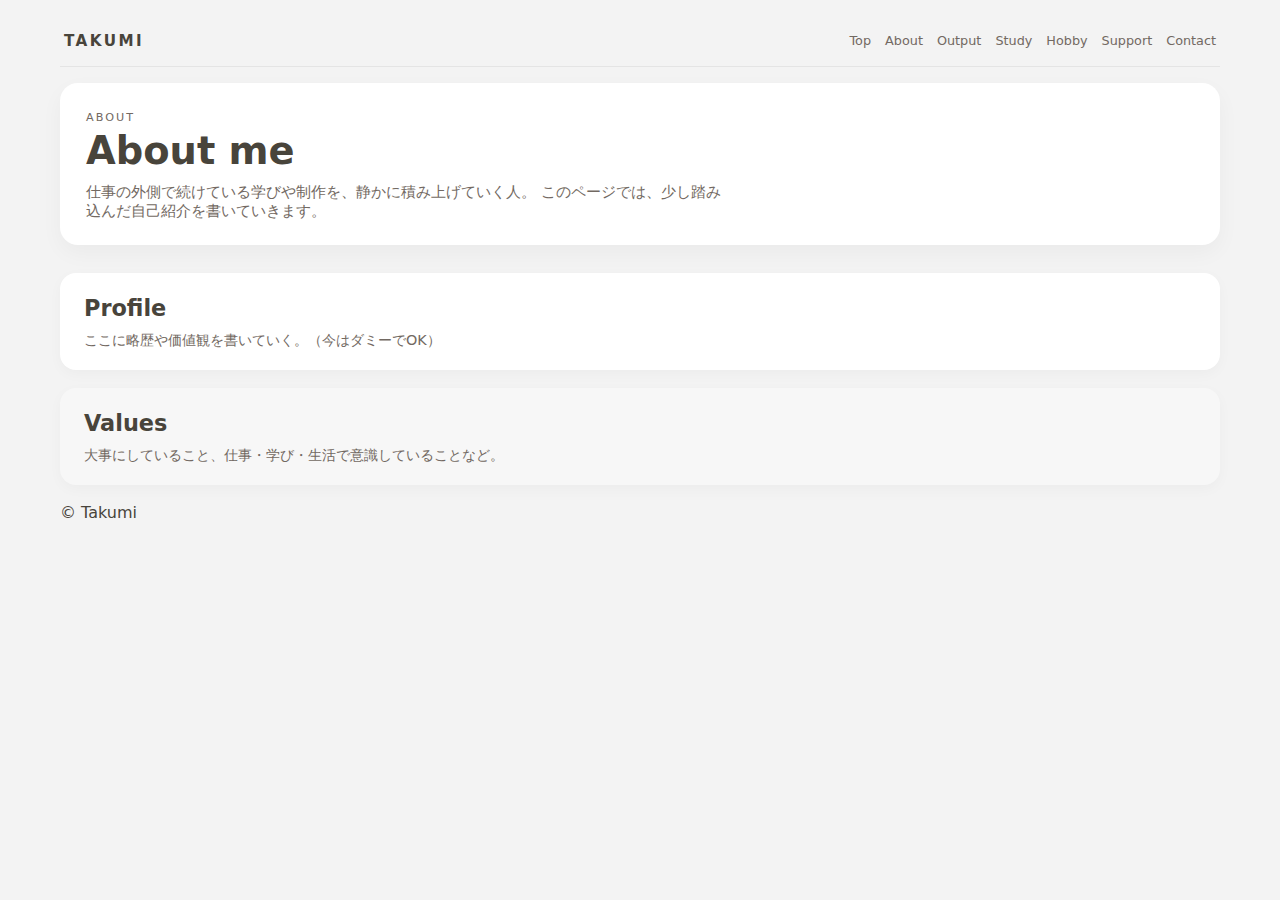
<file: about/index.html>
<!DOCTYPE html>
<html lang="ja">
<head>
  <meta charset="UTF-8">
  <title>About | Takumi Portfolio</title>
  <meta name="viewport" content="width=device-width, initial-scale=1.0">
  <link rel="stylesheet" href="../assets/css/style.css">
</head>
<body>
<header class="header">
  <div class="logo">TAKUMI</div>
  <nav class="nav">
    <a href="../">Top</a>
    <a href="../about/">About</a>
    <a href="../works/">Output</a>
    <a href="../study/">Study</a>
    <a href="../hobby/">Hobby</a>
    <a href="../support/">Support</a>
    <a href="../contact/">Contact</a>
  </nav>
</header>

<main>
  <section class="hero">
    <div class="hero-text">
      <p class="hero-label">ABOUT</p>
      <h1>About me</h1>
      <p class="hero-lead">
        仕事の外側で続けている学びや制作を、静かに積み上げていく人。
        このページでは、少し踏み込んだ自己紹介を書いていきます。
      </p>
    </div>
    <div class="hero-image">
      <div class="hero-photo"></div>
    </div>
  </section>

  <section class="section">
    <div class="section-header">
      <h2>Profile</h2>
    </div>
    <p>ここに略歴や価値観を書いていく。（今はダミーでOK）</p>
  </section>

  <section class="section alt">
    <div class="section-header">
      <h2>Values</h2>
    </div>
    <p>大事にしていること、仕事・学び・生活で意識していることなど。</p>
  </section>
</main>

<footer>&copy; Takumi</footer>
<script src="../assets/js/main.js"></script>
</body>
</html>
</file>
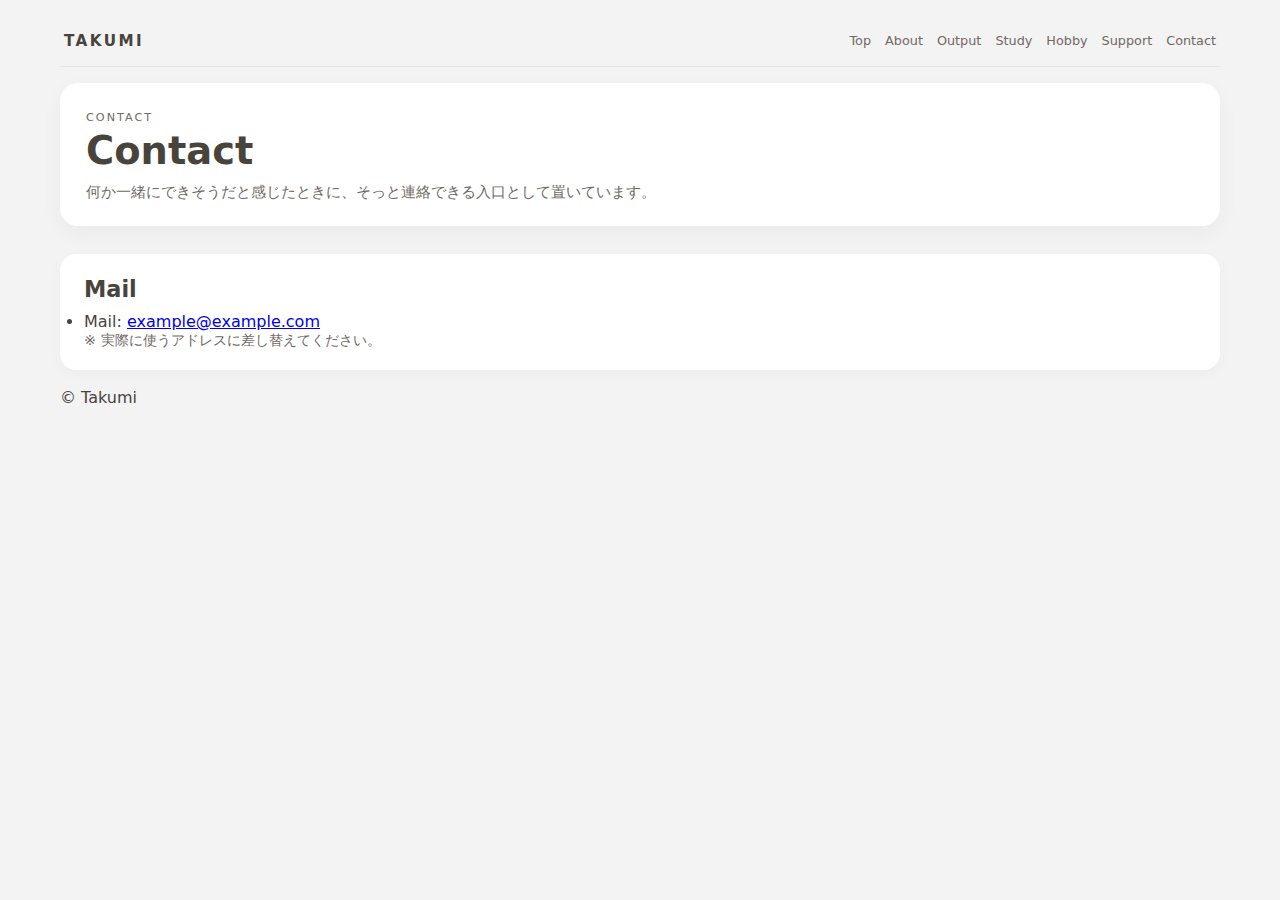
<file: contact/index.html>
<!DOCTYPE html>
<html lang="ja">
<head>
  <meta charset="UTF-8">
  <title>Contact | Takumi Portfolio</title>
  <meta name="viewport" content="width=device-width, initial-scale=1.0">
  <link rel="stylesheet" href="../assets/css/style.css">
</head>
<body>
<header class="header">
  <div class="logo">TAKUMI</div>
  <nav class="nav">
    <a href="../">Top</a>
    <a href="../about/">About</a>
    <a href="../works/">Output</a>
    <a href="../study/">Study</a>
    <a href="../hobby/">Hobby</a>
    <a href="../support/">Support</a>
    <a href="../contact/">Contact</a>
  </nav>
</header>

<main>
  <section class="hero">
    <div class="hero-text">
      <p class="hero-label">CONTACT</p>
      <h1>Contact</h1>
      <p class="hero-lead">
        何か一緒にできそうだと感じたときに、そっと連絡できる入口として置いています。
      </p>
    </div>
    <div class="hero-image"><div class="hero-photo"></div></div>
  </section>

  <section class="section">
    <div class="section-header">
      <h2>Mail</h2>
    </div>
    <ul class="bullet-list">
      <li>Mail: <a href="mailto:example@example.com">example@example.com</a></li>
    </ul>
    <p class="note">※ 実際に使うアドレスに差し替えてください。</p>
  </section>
</main>

<footer>&copy; Takumi</footer>
<script src="../assets/js/main.js"></script>
</body>
</html>
</file>
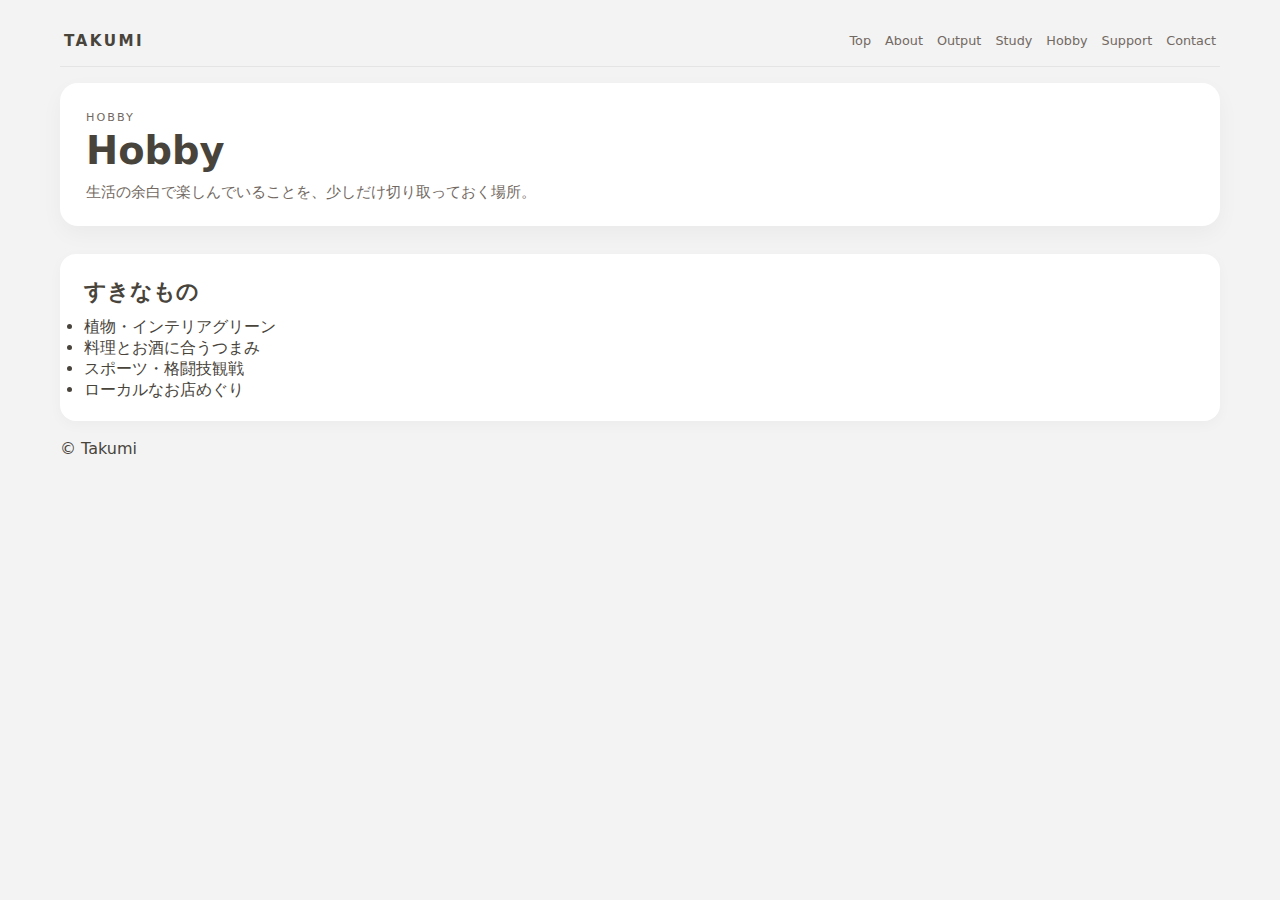
<file: hobby/index.html>
<!DOCTYPE html>
<html lang="ja">
<head>
  <meta charset="UTF-8">
  <title>Hobby | Takumi Portfolio</title>
  <meta name="viewport" content="width=device-width, initial-scale=1.0">
  <link rel="stylesheet" href="../assets/css/style.css">
</head>
<body>
<header class="header">
  <div class="logo">TAKUMI</div>
  <nav class="nav">
    <a href="../">Top</a>
    <a href="../about/">About</a>
    <a href="../works/">Output</a>
    <a href="../study/">Study</a>
    <a href="../hobby/">Hobby</a>
    <a href="../support/">Support</a>
    <a href="../contact/">Contact</a>
  </nav>
</header>

<main>
  <section class="hero">
    <div class="hero-text">
      <p class="hero-label">HOBBY</p>
      <h1>Hobby</h1>
      <p class="hero-lead">生活の余白で楽しんでいることを、少しだけ切り取っておく場所。</p>
    </div>
    <div class="hero-image"><div class="hero-photo"></div></div>
  </section>

  <section class="section">
    <div class="section-header">
      <h2>すきなもの</h2>
    </div>
    <ul class="bullet-list">
      <li>植物・インテリアグリーン</li>
      <li>料理とお酒に合うつまみ</li>
      <li>スポーツ・格闘技観戦</li>
      <li>ローカルなお店めぐり</li>
    </ul>
  </section>
</main>

<footer>&copy; Takumi</footer>
<script src="../assets/js/main.js"></script>
</body>
</html>
</file>
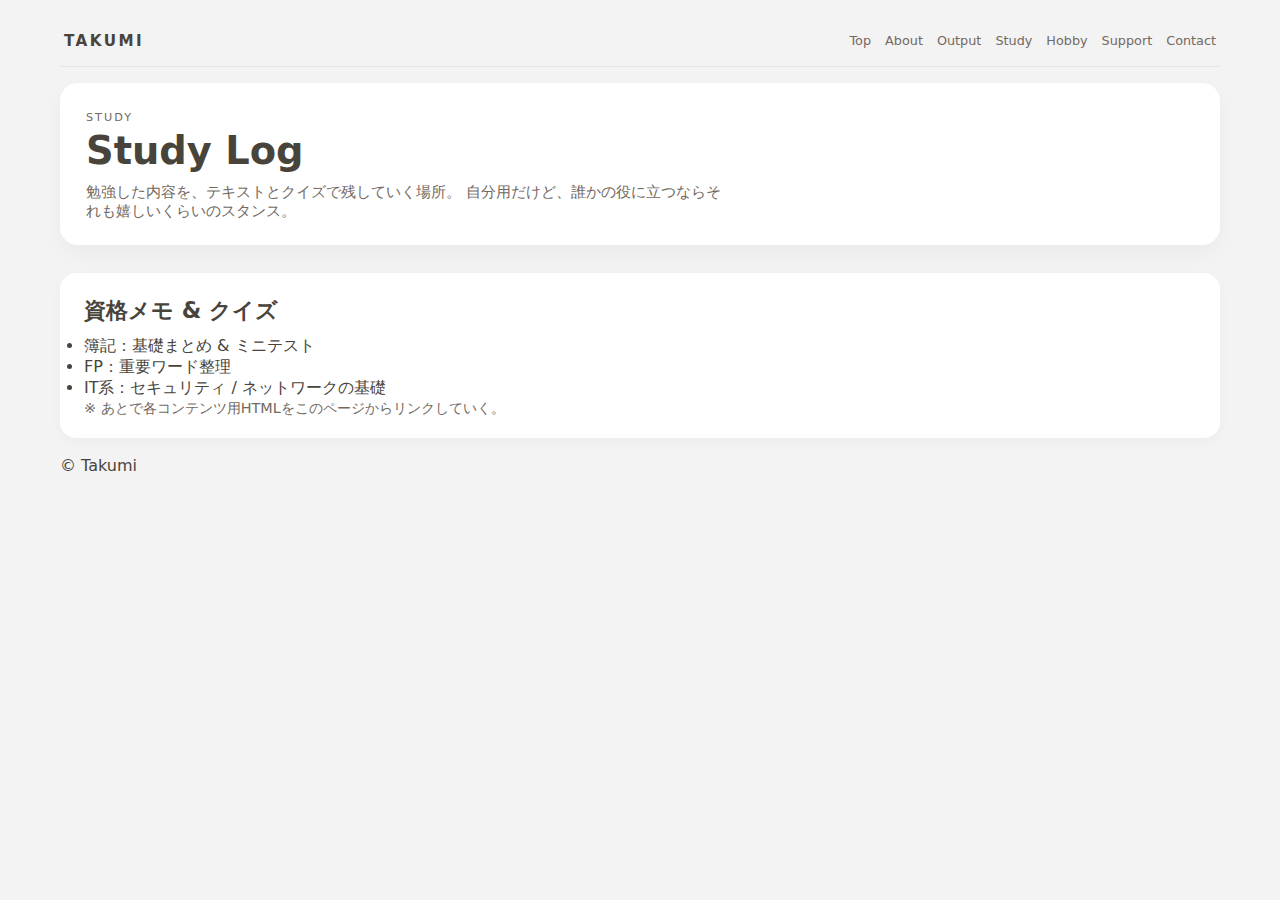
<file: study/index.html>
<!DOCTYPE html>
<html lang="ja">
<head>
  <meta charset="UTF-8">
  <title>Study | Takumi Portfolio</title>
  <meta name="viewport" content="width=device-width, initial-scale=1.0">
  <link rel="stylesheet" href="../assets/css/style.css">
</head>
<body>
<header class="header">
  <div class="logo">TAKUMI</div>
  <nav class="nav">
    <a href="../">Top</a>
    <a href="../about/">About</a>
    <a href="../works/">Output</a>
    <a href="../study/">Study</a>
    <a href="../hobby/">Hobby</a>
    <a href="../support/">Support</a>
    <a href="../contact/">Contact</a>
  </nav>
</header>

<main>
  <section class="hero">
    <div class="hero-text">
      <p class="hero-label">STUDY</p>
      <h1>Study Log</h1>
      <p class="hero-lead">
        勉強した内容を、テキストとクイズで残していく場所。
        自分用だけど、誰かの役に立つならそれも嬉しいくらいのスタンス。
      </p>
    </div>
    <div class="hero-image">
      <div class="hero-photo"></div>
    </div>
  </section>

  <section class="section">
    <div class="section-header">
      <h2>資格メモ & クイズ</h2>
    </div>
    <ul class="bullet-list">
      <li>簿記：基礎まとめ & ミニテスト</li>
      <li>FP：重要ワード整理</li>
      <li>IT系：セキュリティ / ネットワークの基礎</li>
    </ul>
    <p class="note">※ あとで各コンテンツ用HTMLをこのページからリンクしていく。</p>
  </section>
</main>

<footer>&copy; Takumi</footer>
<script src="../assets/js/main.js"></script>
</body>
</html>
</file>
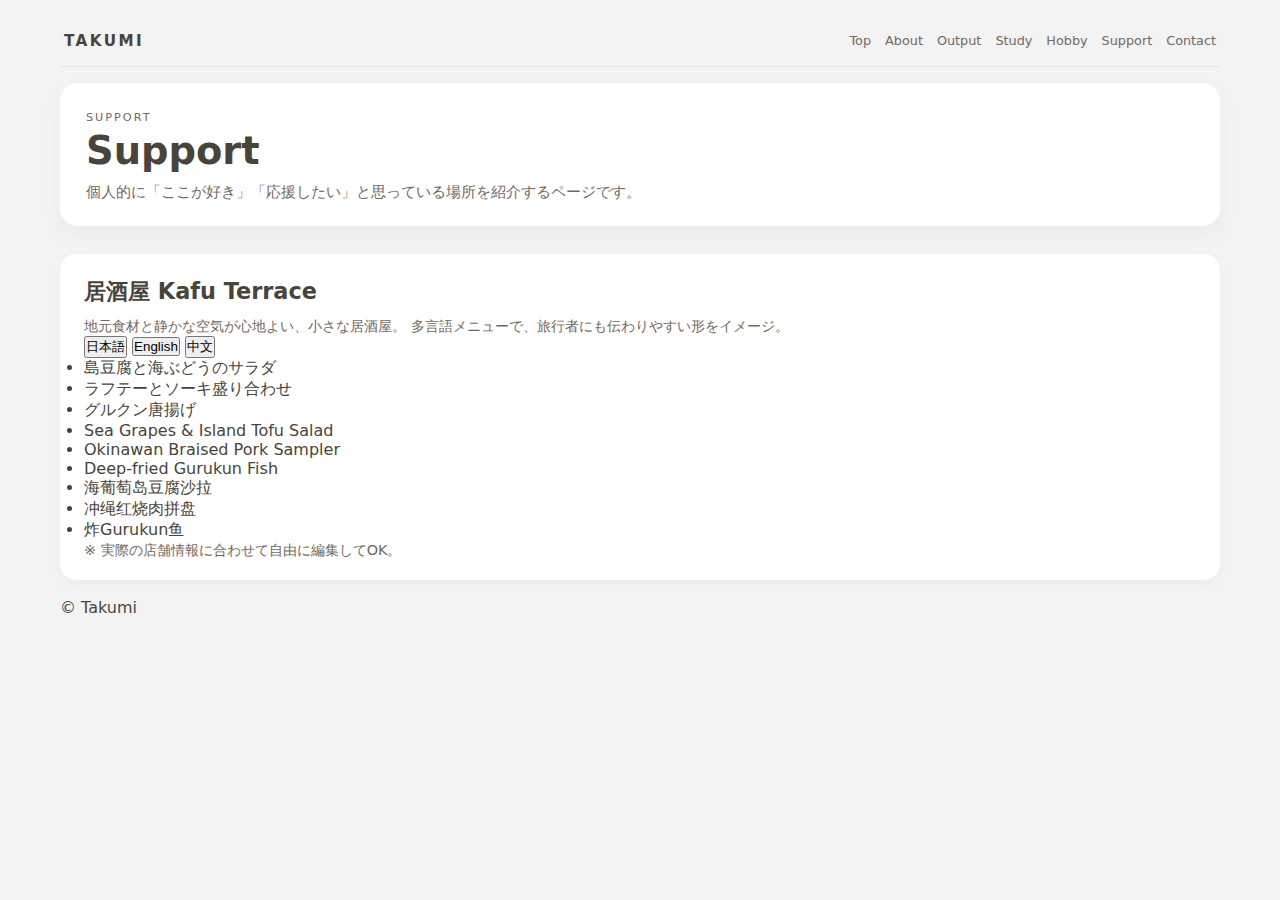
<file: support/index.html>
<!DOCTYPE html>
<html lang="ja">
<head>
  <meta charset="UTF-8">
  <title>Support | Takumi Portfolio</title>
  <meta name="viewport" content="width=device-width, initial-scale=1.0">
  <link rel="stylesheet" href="../assets/css/style.css">
</head>
<body>
<header class="header">
  <div class="logo">TAKUMI</div>
  <nav class="nav">
    <a href="../">Top</a>
    <a href="../about/">About</a>
    <a href="../works/">Output</a>
    <a href="../study/">Study</a>
    <a href="../hobby/">Hobby</a>
    <a href="../support/">Support</a>
    <a href="../contact/">Contact</a>
  </nav>
</header>

<main>
  <section class="hero">
    <div class="hero-text">
      <p class="hero-label">SUPPORT</p>
      <h1>Support</h1>
      <p class="hero-lead">
        個人的に「ここが好き」「応援したい」と思っている場所を紹介するページです。
      </p>
    </div>
    <div class="hero-image"><div class="hero-photo"></div></div>
  </section>

  <section class="section">
    <div class="section-header">
      <h2>居酒屋 Kafu Terrace</h2>
    </div>
    <p class="support-desc">
      地元食材と静かな空気が心地よい、小さな居酒屋。
      多言語メニューで、旅行者にも伝わりやすい形をイメージ。
    </p>

    <div class="support-block" data-tab-wrapper>
      <div class="tabs">
        <button class="tab-btn active" data-lang="ja">日本語</button>
        <button class="tab-btn" data-lang="en">English</button>
        <button class="tab-btn" data-lang="zh">中文</button>
      </div>

      <div class="menu-lang active" data-lang="ja">
        <ul class="bullet-list">
          <li>島豆腐と海ぶどうのサラダ</li>
          <li>ラフテーとソーキ盛り合わせ</li>
          <li>グルクン唐揚げ</li>
        </ul>
      </div>
      <div class="menu-lang" data-lang="en">
        <ul class="bullet-list">
          <li>Sea Grapes & Island Tofu Salad</li>
          <li>Okinawan Braised Pork Sampler</li>
          <li>Deep-fried Gurukun Fish</li>
        </ul>
      </div>
      <div class="menu-lang" data-lang="zh">
        <ul class="bullet-list">
          <li>海葡萄岛豆腐沙拉</li>
          <li>冲绳红烧肉拼盘</li>
          <li>炸Gurukun鱼</li>
        </ul>
      </div>

      <p class="note">※ 実際の店舗情報に合わせて自由に編集してOK。</p>
    </div>
  </section>
</main>

<footer>&copy; Takumi</footer>
<script src="../assets/js/main.js"></script>
</body>
</html>
</file>
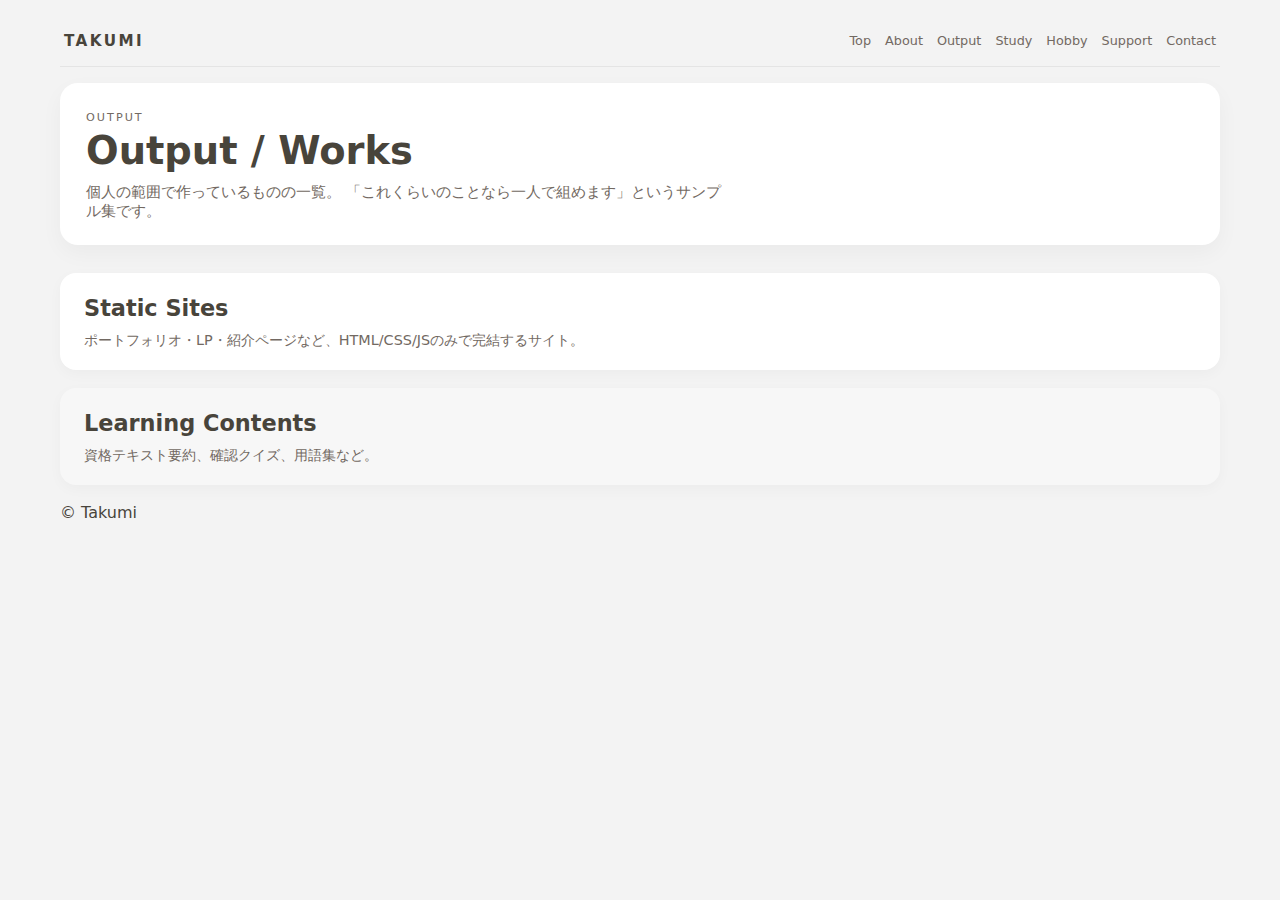
<file: works/index.html>
<!DOCTYPE html>
<html lang="ja">
<head>
  <meta charset="UTF-8">
  <title>Output | Takumi Portfolio</title>
  <meta name="viewport" content="width=device-width, initial-scale=1.0">
  <link rel="stylesheet" href="../assets/css/style.css">
</head>
<body>
<header class="header">
  <div class="logo">TAKUMI</div>
  <nav class="nav">
    <a href="../">Top</a>
    <a href="../about/">About</a>
    <a href="../works/">Output</a>
    <a href="../study/">Study</a>
    <a href="../hobby/">Hobby</a>
    <a href="../support/">Support</a>
    <a href="../contact/">Contact</a>
  </nav>
</header>

<main>
  <section class="hero">
    <div class="hero-text">
      <p class="hero-label">OUTPUT</p>
      <h1>Output / Works</h1>
      <p class="hero-lead">
        個人の範囲で作っているものの一覧。
        「これくらいのことなら一人で組めます」というサンプル集です。
      </p>
    </div>
    <div class="hero-image">
      <div class="hero-photo"></div>
    </div>
  </section>

  <section class="section">
    <div class="section-header">
      <h2>Static Sites</h2>
    </div>
    <p>ポートフォリオ・LP・紹介ページなど、HTML/CSS/JSのみで完結するサイト。</p>
  </section>

  <section class="section alt">
    <div class="section-header">
      <h2>Learning Contents</h2>
    </div>
    <p>資格テキスト要約、確認クイズ、用語集など。</p>
  </section>
</main>

<footer>&copy; Takumi</footer>
<script src="../assets/js/main.js"></script>
</body>
</html>
</file>
<file: assets/css/style.css>
/* ========= Base ========= */
:root {
  --bg: #f3f3f3;
  --white: #ffffff;
  --accent1: #bfc5c5; /* soft gray-green */
  --accent2: #48443b; /* deep warm gray */
  --accent3: #536669; /* bluish gray */
  --accent4: #726962; /* warm mid gray */
}

* {
  margin: 0;
  padding: 0;
  box-sizing: border-box;
}

body {
  font-family: system-ui, -apple-system, BlinkMacSystemFont, "Noto Sans JP", sans-serif;
  background: var(--bg);
  color: var(--accent2);
  max-width: 1200px;
  margin: 0 auto;
  padding: 24px 20px 40px;
}

/* ========= Header ========= */

.header {
  display: flex;
  justify-content: space-between;
  align-items: flex-end;
  gap: 16px;
  padding: 8px 4px 16px;
  margin-bottom: 16px;
  border-bottom: 1px solid rgba(0,0,0,0.06);
  background: transparent;
}

.logo {
  font-weight: 700;
  letter-spacing: 0.16em;
  font-size: 0.95rem;
  color: var(--accent2);
}

.nav {
  display: flex;
  flex-wrap: wrap;
  gap: 14px;
  font-size: 0.8rem;
}

.nav a {
  text-decoration: none;
  color: var(--accent4);
  padding-bottom: 2px;
  position: relative;
  transition: color 0.2s ease;
}

.nav a::after {
  content: "";
  position: absolute;
  left: 0;
  bottom: 0;
  width: 0;
  height: 2px;
  background: var(--accent3);
  transition: width 0.25s ease;
}

.nav a:hover {
  color: var(--accent3);
}

.nav a:hover::after {
  width: 100%;
}

/* ========= Hero (Top only) ========= */

.hero {
  display: grid;
  grid-template-columns: minmax(0, 3fr) minmax(180px, 2fr);
  gap: 28px;
  padding: 28px 26px 24px;
  margin-bottom: 28px;
  border-radius: 18px;
  background: var(--white);
  box-shadow: 0 8px 22px rgba(0,0,0,0.04);
}

.hero-label {
  font-size: 0.7rem;
  letter-spacing: 0.18em;
  color: var(--accent4);
  margin-bottom: 4px;
}

.hero h1 {
  font-size: 2.4rem;
  color: var(--accent2);
  margin-bottom: 10px;
}

.hero-lead {
  font-size: 0.92rem;
  color: var(--accent4);
}

.hero-vis {
  display: flex;
  align-items: center;
  justify-content: flex-end;
}

.hero-block {
  width: 100%;
  max-width: 260px;
  height: 160px;
  border-radius: 14px;
  background: linear-gradient(
    to bottom right,
    var(--accent1),
    var(--accent3)
  );
  opacity: 0.9;
}

/* ========= Sections (previews) ========= */

.section {
  padding: 22px 24px 20px;
  margin-bottom: 18px;
  border-radius: 16px;
  background: var(--white);
  box-shadow: 0 4px 14px rgba(0,0,0,0.03);
}

.section.alt {
  background: #f7f7f7;
}

.section-header {
  display: flex;
  align-items: baseline;
  gap: 10px;
  margin-bottom: 10px;
}

.section-header h2 {
  font-size: 1.4rem;
  color: var(--accent2);
}

.section-sub {
  font-size: 0.75rem;
  color: var(--accent4);
}

.section p {
  font-size: 0.9rem;
  color: var(--accent4);
}

/* ========= "More" Links ========= */

.more-link {
  margin-top: 8px;
  font-size: 0.8rem;
}

.more-link a {
  color: var(--accent3);
  text-decoration: none;
}

.more-link a:hover {
  color: var(--accent2);
  text-decoration: underline;
}

/* ========= Works Preview Grid ========= */

.works-grid {
  display: grid;
  grid-template-columns: repeat(auto-fit, minmax(320px, 1fr));
  gap: 18px;
  margin-top: 14px;
}

.work-item {
  display: flex;
  gap: 14px;
  align-items: flex-start;
}

.work-thumb {
  flex: 0 0 40%;
  aspect-ratio: 16 / 9;
  border-radius: 10px;
  background: #dcdede center/cover no-repeat;
}

/* 仮グラデーション（画像差し替え前提） */
.thumb-1 {
  background: linear-gradient(to bottom right, var(--accent1), var(--accent3));
}
.thumb-2 {
  background: linear-gradient(to bottom right, #e3e0da, var(--accent4));
}

.work-content h3 {
  font-size: 0.95rem;
  color: var(--accent2);
  margin-bottom: 4px;
}

.work-content p {
  font-size: 0.8rem;
  color: var(--accent4);
}

/* ========= Footer ========= */

.footer {
  margin-top: 26px;
  padding-top: 10px;
  font-size: 0.75rem;
  color: #9a9a9a;
  text-align: center;
  border-top: 1px solid rgba(0,0,0,0.06);
}

/* ========= Responsive ========= */

@media (max-width: 900px) {
  body {
    padding: 18px 14px 28px;
  }

  .hero {
    grid-template-columns: 1fr;
    padding: 22px 18px 18px;
  }

  .hero-vis {
    justify-content: flex-start;
  }

  .hero-block {
    max-width: 220px;
    height: 130px;
  }

  .section {
    padding: 18px 16px 16px;
  }
}

@media (max-width: 540px) {
  .header {
    flex-direction: column;
    align-items: flex-start;
    gap: 6px;
  }

  .nav {
    gap: 10px;
  }

  .hero h1 {
    font-size: 2rem;
  }

  .works-grid {
    grid-template-columns: 1fr;
  }

  .work-item {
    flex-direction: column;
  }

  .work-thumb {
    width: 100%;
  }
}
</file>
